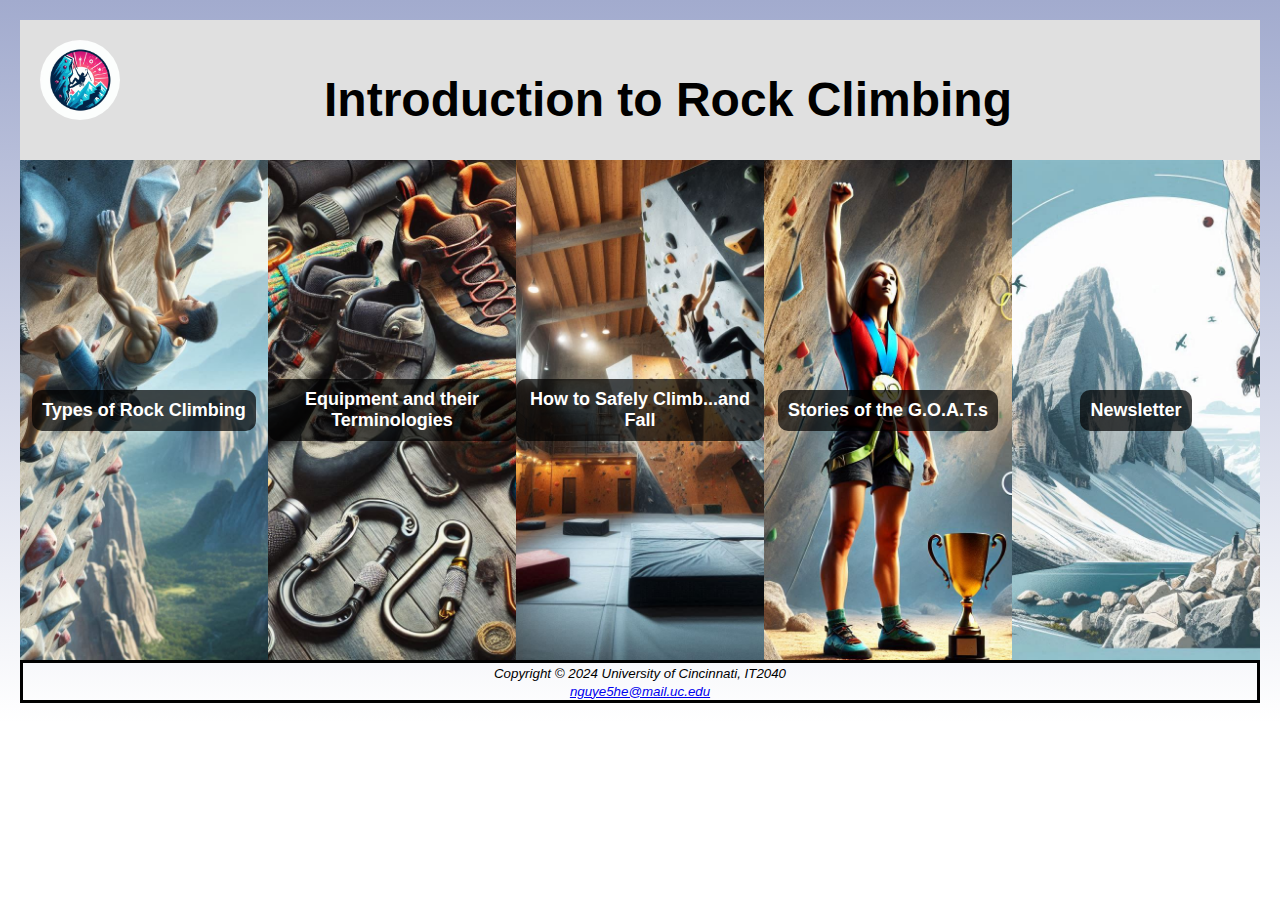
<file: index.html>
<!DOCTYPE html>
<html lang="en">
<head>
    <meta charset="UTF-8">
    <meta name="viewport" content="width=device-width, initial-scale=1.0">
    <title>Introduction to Rock Climbing</title>
    <style>
        body {
            font-family: Arial, sans-serif;
            margin: 0;
            padding: 20px;
            background: rgb(162,171,206);
            background: linear-gradient(180deg, rgba(162,171,206,1) 0%, rgba(255,255,255,1) 100%);
            background-repeat: no-repeat;
        }

        header{
            display: grid;
            grid-template: 100px / 10% 1fr;
            height: 100px;
            padding-top: 30px;
            padding-left: 3em;
            background-color: #e0e0e0;
            background-color: #e0e0e0;
            text-align: center;
            padding: 20px;
            font-size: 24px;
            font-weight: bold;
        }

        header img{
            width: 5rem;
            height: auto;
            margin-bottom: 1rem;
            border-radius: 50%;
        }

        header h1{
            justify-items: center;
            padding-right: 4rem;
        }
        
        .content {
            display: flex;
            justify-content: space-around;
            align-items: stretch;
            height: auto;
            background-color: #d0d0d0;
        }
        .content div {
            flex: 1;
            height: 500px;
            background-size: cover;
            background-position: center;
            text-align: center;
            font-size: 18px;
            font-weight: bold;
            display: flex;
            justify-content: center;
            align-items: center;
            color: white;
        }
        .content div span {
            background-color: rgba(0, 0, 0, 0.7);
            padding: 10px;
            border-radius: 10px;
        }
        .content div:nth-child(1) {
            background-image: url(types.png);
        }
        .content div:nth-child(2) {
            background-image: url(equipments.png);
        }
        .content div:nth-child(3) {
            background-image: url(fall.png);
        }
        .content div:nth-child(4) {
            background-image: url(goat.png);
        }
        .content div:nth-child(5) {
            background-image: url(newsletter.png);
        }
        .content a {
            color: white;
            text-decoration: none;
        }
        .content a:hover {
            color: lightpink;
        }
        footer {
            font-family: Arial, Helvetica, sans-serif;
            border: solid black;
            padding: 0.5px;
            text-align: center;
        }

        @media only screen and (max-width: 64em){
            header{
        display: block;
        padding: 16px;
        font-size: 18px;
        }
    
        header img{
        display: none;
        }

        header h1{
        text-align: center;
        padding-right: 0;
        }
        }

        @media only screen and (max-width: 37.5em) {
            header{
        display: block;
        padding: 14px;
        font-size: 16px;
        }
    
        header img{
        display: none;
        }

        header h1{
        text-align: center;
        padding-right: 0;
        }
            
            .content {
                flex-direction: column;
            }
            .content div {
                height: 500px;
                padding: 150px;
            }
            .content div::before{
                transform: rotate(90deg);
                transform-origin: center;
            }
        }
    </style>
</head>
<body>
    <header>
        <img src="logo.png" alt="Logo, climbing person">
       <h1>Introduction to Rock Climbing</h1>
    </header>

    <section class="content">
        <div><span><a href="types.html">Types of Rock Climbing</a></span></div>
        <div><span><a href="equip.html">Equipment and their Terminologies</a></span></div>
        <div><span><a href="fall.html">How to Safely Climb...and Fall</a></span></div>
        <div><span><a href="goats.html">Stories of the G.O.A.T.s</a></span></div>
        <div><span><a href="newsletter.html">Newsletter</a></span></div>
    </section>

    <footer>
        <i>
            <small>
                Copyright &copy; 2024 University of Cincinnati, IT2040<br>
                <a href="mailto:nguye5he@mail.uc.edu">nguye5he@mail.uc.edu</a>
            </small>
        </i>
    </footer>
</body>
</html>
</file>
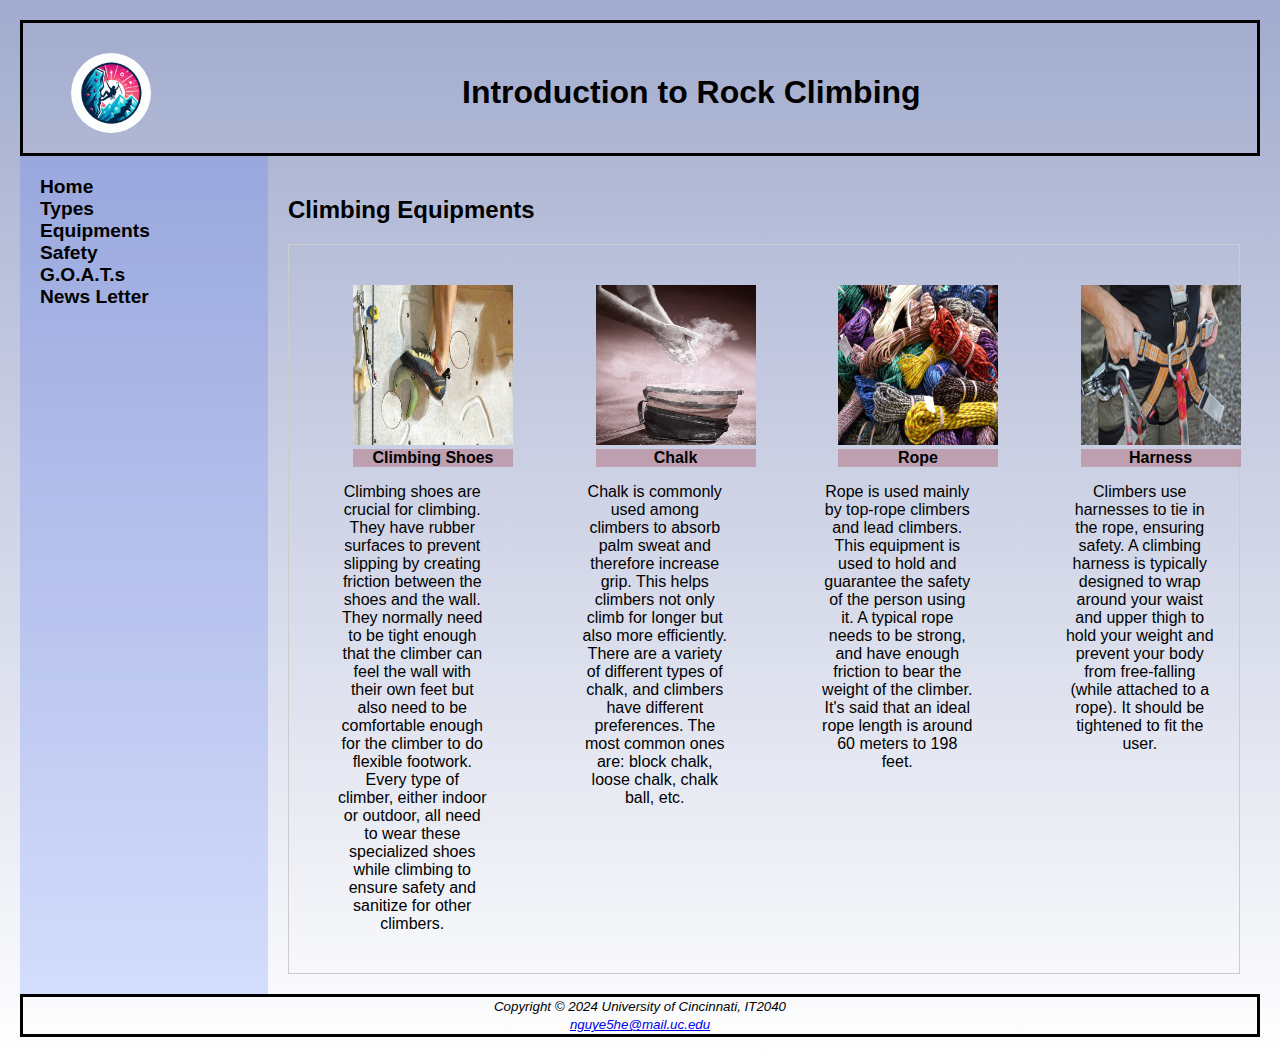
<file: equip.html>
<!DOCTYPE html>
<html lang="en">
<head>
    <meta charset="UTF-8">
    <meta name="viewport" content="width=device-width, initial-scale=1.0">
    <title>Introduction to Rock Climbing</title>
    <link rel="stylesheet" href="style.css">
</head>
<body>

    <header> <img src="logo.png" alt="Logo, climbing person"> <h1>Introduction to Rock Climbing</h1></header>
    <div class="container">
    <nav>
       
        <div><a href="index.html">Home</a></div>
        <div><a href="types.html">Types</a></div>
        <div><a href="equip.html">Equipments</a></div>
        <div><a href="fall.html">Safety</a></div>
        <div><a href="goats.html">G.O.A.T.s</a></div>
        <div><a href="newsletter.html">News Letter</a></div>
    </nav>

    <main>
        <h2>Climbing Equipments</h2>
        
        <div id="equip-gallery">
            
                <div>
                  <figure>
                  <img src="shoes.jpg" alt="Climbing Shoes">
                    <figcaption><b>Climbing Shoes</b></figcaption>
                  </figure>
                    <p>Climbing shoes are crucial for climbing. They have rubber surfaces to prevent slipping by creating friction between the shoes and the wall. They normally need to be tight enough that the climber can feel the wall with their own feet but also need to be comfortable enough for the climber to do flexible footwork. Every type of climber, either indoor or outdoor, all need to wear these specialized shoes while climbing to ensure safety and sanitize for other climbers.</p>
                  
                </div>
              
              
              
                <div>
                  <figure>
                  <img src="chalk.jpg" alt="Chalk">
                  
                    <figcaption><b>Chalk</b></figcaption>
                  </figure>
                    <p>Chalk is commonly used among climbers to absorb palm sweat and therefore increase grip. This helps climbers not only climb for longer but also more efficiently. There are a variety of different types of chalk, and climbers have different preferences. The most common ones are: block chalk, loose chalk, chalk ball, etc.</p>
                  
                </div>
              
              
              
                <div>
                  <figure>
                  <img src="ropes.jpg" alt="Rope">
                  
                    <figcaption><b>Rope</b></figcaption>
                  </figure>
                    <p>Rope is used mainly by top-rope climbers and lead climbers. This equipment is used to hold and guarantee the safety of the person using it. A typical rope needs to be strong, and have enough friction to bear the weight of the climber. It's said that an ideal rope length is around 60 meters to 198 feet.<p>
                  
                    </div>
              
              
              
                <div>
                  <figure>
                  <img src="harness.jpg" alt="Harness">
                  
                    <figcaption><b>Harness</b></figcaption>
                  </figure>
                    <p>Climbers use harnesses to tie in the rope, ensuring safety. A climbing harness is typically designed to wrap around your waist and upper thigh to hold your weight and prevent your body from free-falling (while attached to a rope). It should be tightened to fit the user.</p>
                  
                </div>
              
              
        </div>
    </main>
    </div>

    <footer>
      <i>
          <small>
              Copyright &copy; 2024 University of Cincinnati, IT2040 <br>
              <a href="mailto:nguye5he@mail.uc.edu">nguye5he@mail.uc.edu</a>
          </small>
      </i>
 </footer>

</body>
</file>
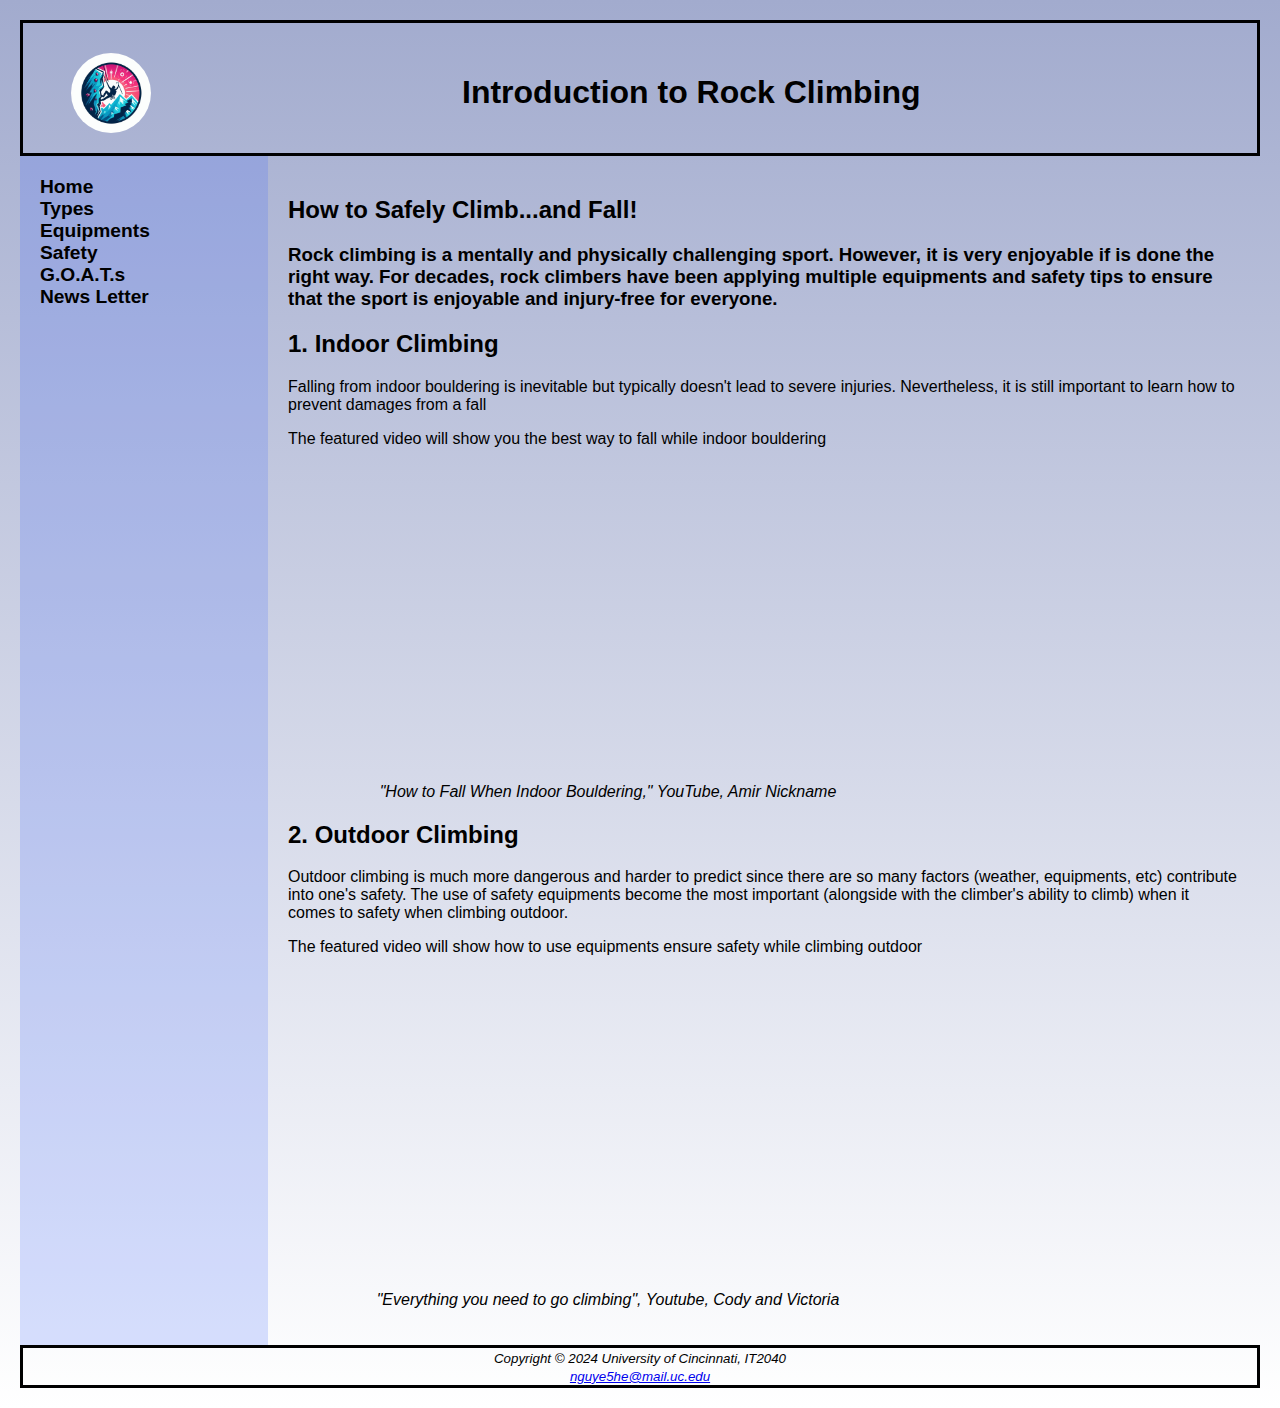
<file: fall.html>
<!DOCTYPE html>
<html lang="en">
<head>
    <meta charset="UTF-8">
    <meta name="viewport" content="width=device-width, initial-scale=1.0">
    <title>Introduction to Rock Climbing</title>
    <link rel="stylesheet" href="style.css">
</head>
<body>

    <header> <img src="logo.png" alt="Logo, climbing person"> <h1>Introduction to Rock Climbing</h1></header>
    <div class="container">
    <nav>
       
        <div><a href="index.html">Home</a></div>
        <div><a href="types.html">Types</a></div>
        <div><a href="equip.html">Equipments</a></div>
        <div><a href="fall.html">Safety</a></div>
        <div><a href="goats.html">G.O.A.T.s</a></div>
        <div><a href="newsletter.html">News Letter</a></div>
    </nav>

    <main>
        <h2>How to Safely Climb...and Fall!</h2>
        <h3>Rock climbing is a mentally and physically challenging sport. However, it is very enjoyable if is done the right way. For decades, rock climbers have been applying multiple equipments and safety tips to ensure that the sport is enjoyable and injury-free for everyone.</h3>

        <div id="bouldering-fall">
            <h2>1. Indoor Climbing</h2>
            <p>Falling from indoor bouldering is inevitable but typically doesn't lead to severe injuries. Nevertheless, it is still important to learn how to prevent damages from a fall</p>
        
            <p>The featured video will show you the best way to fall while indoor bouldering</p>
    
            <div class="climbing-ytvideo">
                <figure>
                <iframe width="560" height="315" src="https://www.youtube.com/embed/vD4jf_iw5Dk?si=TRqcDngcv3r8CS6W" title="YouTube video player" frameborder="0" allow="accelerometer; autoplay; clipboard-write; encrypted-media; gyroscope; picture-in-picture; web-share" referrerpolicy="strict-origin-when-cross-origin" allowfullscreen></iframe>
                <figcaption><i>"How to Fall When Indoor Bouldering," YouTube, Amir Nickname</i></figcaption>
                </figure>
            </div>

            <div id="outdoor-safety">
            <h2> 
                2. Outdoor Climbing
            </h2>
            </div>

            <p>Outdoor climbing is much more dangerous and harder to predict since there are so many factors (weather, equipments, etc) contribute into one's safety. The use of safety equipments become the most important (alongside with the climber's ability to climb) when it comes to safety when climbing outdoor.</p>
            <p>The featured video will show how to use equipments ensure safety while climbing outdoor</p>

            <div class="climbing-ytvideo">
                <figure>
                    <iframe width="560" height="315" src="https://www.youtube.com/embed/YJ3BIpAUAdo?si=N8TXnSop4zEoKhdO" title="YouTube video player" frameborder="0" allow="accelerometer; autoplay; clipboard-write; encrypted-media; gyroscope; picture-in-picture; web-share" referrerpolicy="strict-origin-when-cross-origin" allowfullscreen></iframe>
                    <figcaption><i>"Everything you need to go climbing", Youtube, Cody and Victoria </i></figcaption>
                </figure>
            </div>
        </div>


    </main>
    </div>

    <footer>
        <i>
            <small>
                Copyright &copy; 2024 University of Cincinnati, IT2040 <br>
                <a href="mailto:nguye5he@mail.uc.edu">nguye5he@mail.uc.edu</a>
            </small>
        </i>
   </footer>

</body>
</file>
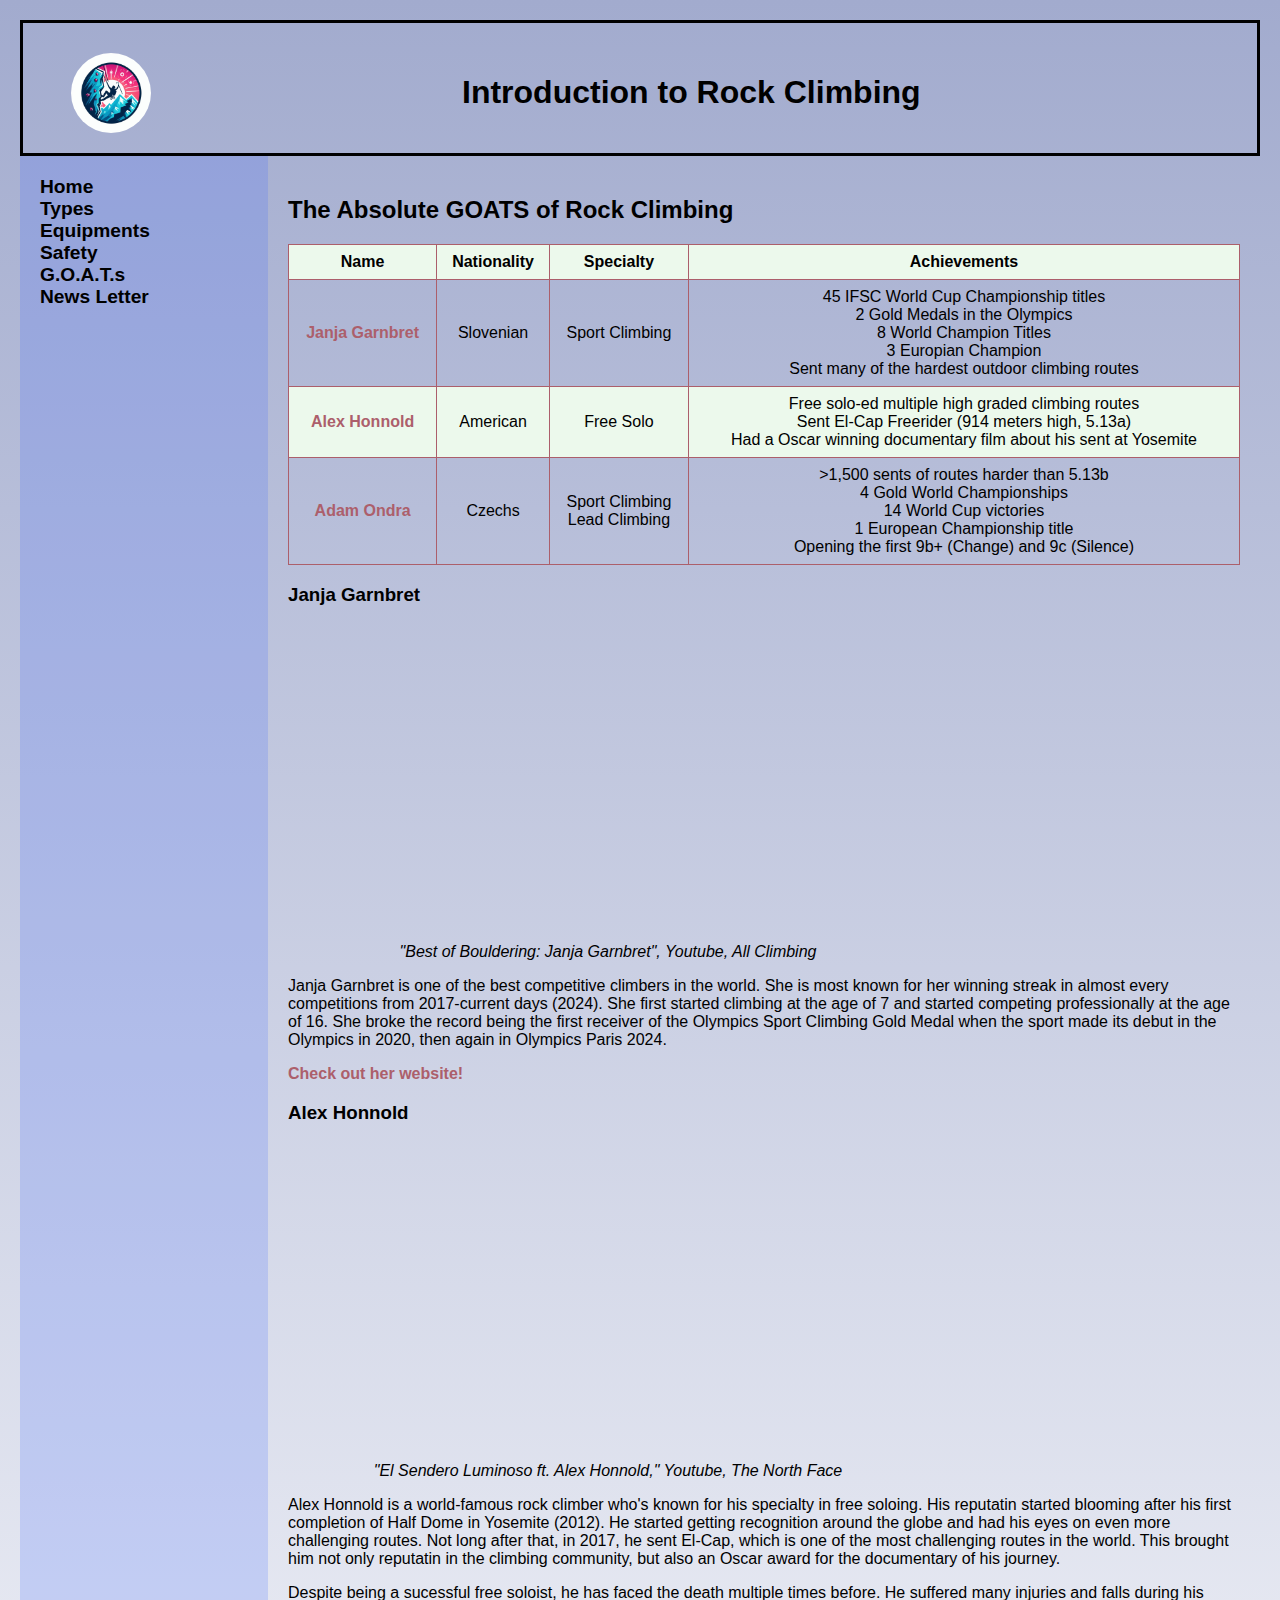
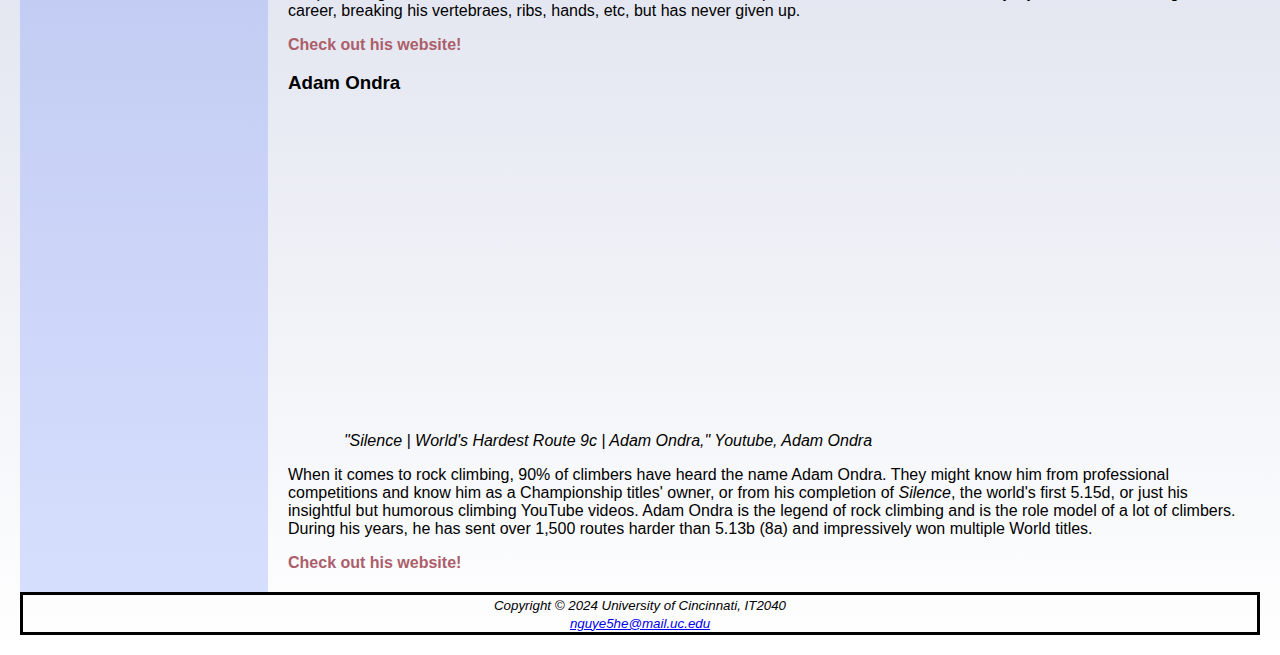
<file: goats.html>
<!DOCTYPE html>
<html lang="en">
<head>
    <meta charset="UTF-8">
    <meta name="viewport" content="width=device-width, initial-scale=1.0">
    <title>Introduction to Rock Climbing</title>
    <link rel="stylesheet" href="style.css">
</head>
<body>

    <header> <img src="logo.png" alt="Logo, climbing person"> <h1>Introduction to Rock Climbing</h1></header>
    <div class="container">
    <nav>
       
        <div><a href="index.html">Home</a></div>
        <div><a href="types.html">Types</a></div>
        <div><a href="equip.html">Equipments</a></div>
        <div><a href="fall.html">Safety</a></div>
        <div><a href="goats.html">G.O.A.T.s</a></div>
        <div><a href="newsletter.html">News Letter</a></div>
    </nav>

    <main>
        <h2>The Absolute GOATS of Rock Climbing</h2>
    
    <div style="overflow-x:auto;">
    <table>
        <tr>
          <th>Name</th>
          <th>Nationality</th>
          <th>Specialty</th>
          <th>Achievements</th>
        </tr>
        <tr>
          <td><a href="#Janja-Garnbret">Janja Garnbret</a></td>
          <td>Slovenian</td>
          <td>Sport Climbing</td>
          <td>45 IFSC World Cup Championship titles<br>
            2 Gold Medals in the Olympics<br>
            8 World Champion Titles<br>
            3 Europian Champion<br>
            Sent many of the hardest outdoor climbing routes</td>
        </tr>
        <tr>
          <td><a href="#Alex-Honnold">Alex Honnold</a></td>
          <td>American</td>
          <td>Free Solo</td>
          <td>Free solo-ed multiple high graded climbing routes<br>
            Sent El-Cap Freerider (914 meters high, 5.13a)<br>
            Had a Oscar winning documentary film about his sent at Yosemite
          </td>
        </tr>
        <tr>
            <td><a href="#Adam-Ondra">Adam Ondra</a></td>
            <td>Czechs</td>
            <td>Sport Climbing<br> 
                Lead Climbing</td>
            <td>>1,500 sents of routes harder than 5.13b<br>
                4 Gold World Championships<br>
                14 World Cup victories<br>
                1 European Championship title<br>
                Opening the first 9b+ (Change) and 9c (Silence)<br>
            </td>
          </tr>
      </table>
    </div>

         <h3 id="Janja-Garnbret">Janja Garnbret</h3>
         <div class="YoutTube-vid">
         <figure>
          
            <iframe width="560" height="315" src="https://www.youtube.com/embed/R-7BxsiS0wY?si=GyfoN6eSrxFlbMl0" title="YouTube video player" frameborder="0" allow="accelerometer; autoplay; clipboard-write; encrypted-media; gyroscope; picture-in-picture; web-share" referrerpolicy="strict-origin-when-cross-origin" allowfullscreen></iframe>
            <figcaption><i>"Best of Bouldering: Janja Garnbret", Youtube, All Climbing</i></figcaption>
         
          </figure>
        </div>

         <p>Janja Garnbret is one of the best competitive climbers in the world. She is most known for her winning streak in almost every competitions from 2017-current days (2024). She first started climbing at the age of 7 and started competing professionally at the age of 16. She broke the record being the first receiver of the Olympics Sport Climbing Gold Medal when the sport made its debut in the Olympics in 2020, then again in Olympics Paris 2024.</p>
        <a href="https://janja-garnbret.com/"><strong>Check out her website!</strong></a>


         <h3 id="Alex-Honnold">Alex Honnold</h3>
         <div class="YoutTube-vid">
         <figure>
          
            <iframe width="560" height="315" src="https://www.youtube.com/embed/Phl82D57P58?si=Gld12g8mLqcywola" title="YouTube video player" frameborder="0" allow="accelerometer; autoplay; clipboard-write; encrypted-media; gyroscope; picture-in-picture; web-share" referrerpolicy="strict-origin-when-cross-origin" allowfullscreen></iframe>
            <figcaption><i>"El Sendero Luminoso ft. Alex Honnold," Youtube, The North Face</i></figcaption>
         
          </figure>
        </div>

         <p>Alex Honnold is a world-famous rock climber who's known for his specialty in free soloing. His reputatin started blooming after his first completion of Half Dome in Yosemite (2012). He started getting recognition around the globe and had his eyes on even more challenging routes. Not long after that, in 2017, he sent El-Cap, which is one of the most challenging routes in the world. This brought him not only reputatin in the climbing community, but also an Oscar award for the documentary of his journey.</p>
         <p>Despite being a sucessful free soloist, he has faced the death multiple times before. He suffered many injuries and falls during his career, breaking his vertebraes, ribs, hands, etc, but has never given up.</p>
        <a href="https://alexhonnold.com/"><strong>Check out his website!</strong></a>

         <h3 id="Adam-Ondra">Adam Ondra</h3>
         <div class="YoutTube-vid">
         <figure>
          
            <iframe width="560" height="315" src="https://www.youtube.com/embed/ZRTNHDd0gL8?si=ynEhxO_0D8SH4IfX" title="YouTube video player" frameborder="0" allow="accelerometer; autoplay; clipboard-write; encrypted-media; gyroscope; picture-in-picture; web-share" referrerpolicy="strict-origin-when-cross-origin" allowfullscreen></iframe>
            <figcaption><i>"Silence | World's Hardest Route 9c | Adam Ondra," Youtube, Adam Ondra</i></figcaption>
          
          </figure>
        </div>
        
         <p>When it comes to rock climbing, 90% of climbers have heard the name Adam Ondra. They might know him from professional competitions and know him as a Championship titles' owner, or from his completion of <i>Silence</i>, the world's first 5.15d, or just his insightful but humorous climbing YouTube videos. Adam Ondra is the legend of rock climbing and is the role model of a lot of climbers. During his years, he has sent over 1,500 routes harder than 5.13b (8a) and impressively won multiple World titles.</p>
         <a href="https://www.adamondra.com/"><strong>Check out his website!</strong></a>
         </main>
    </div>

    <footer>
      <i>
          <small>
              Copyright &copy; 2024 University of Cincinnati, IT2040 <br>
              <a href="mailto:nguye5he@mail.uc.edu">nguye5he@mail.uc.edu</a>
          </small>
      </i>
 </footer>

</body>
</html>
</file>
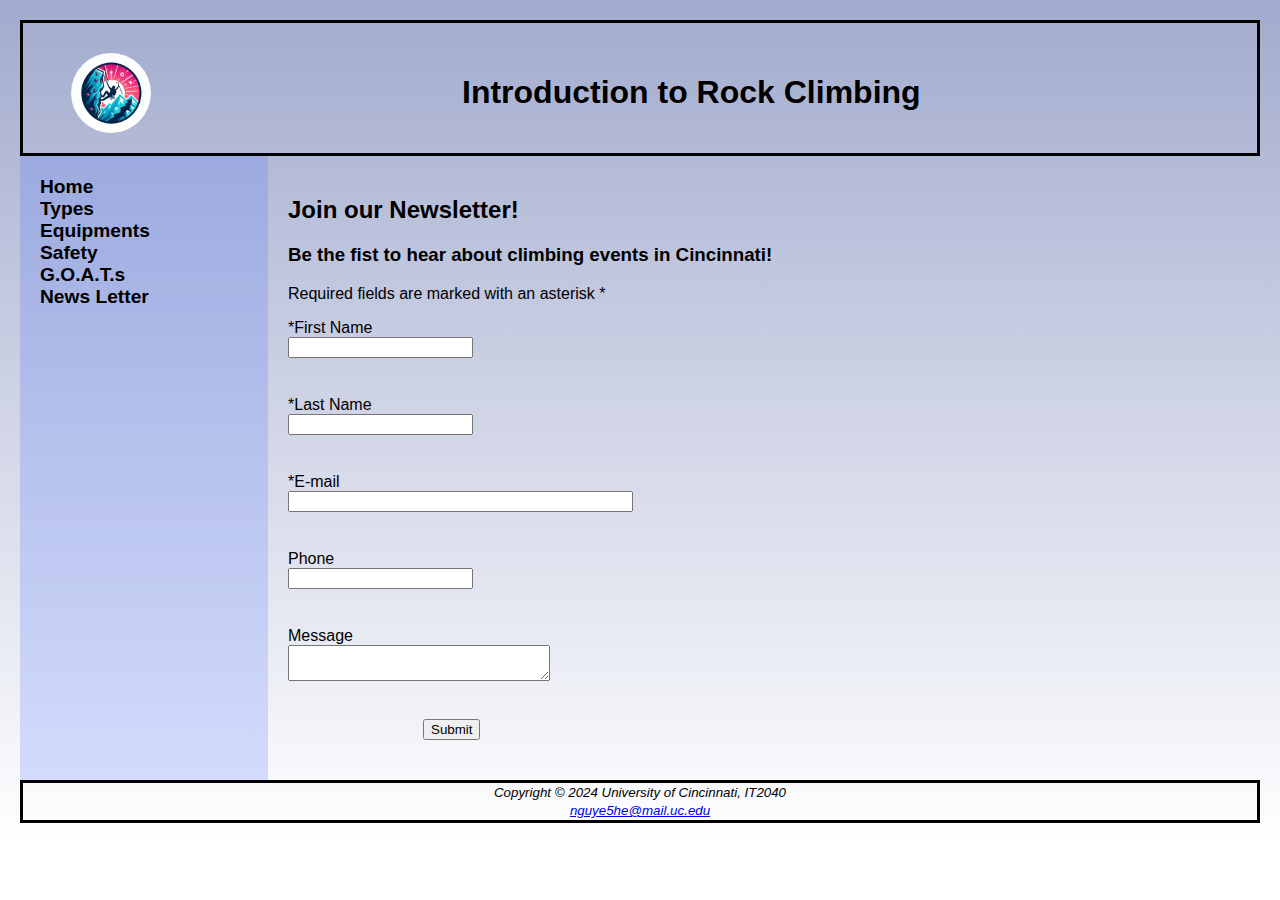
<file: newsletter.html>
<!DOCTYPE html>
<html lang="en">
<head>
    <meta charset="UTF-8">
    <meta name="viewport" content="width=device-width, initial-scale=1.0">
    <title>Introduction to Rock Climbing</title>
    <link rel="stylesheet" href="style.css">
</head>
<body>

    <header> <img src="logo.png" alt="Logo, climbing person"> <h1>Introduction to Rock Climbing</h1></header>
    <div class="container">
    <nav>
       
        <div><a href="index.html">Home</a></div>
        <div><a href="types.html">Types</a></div>
        <div><a href="equip.html">Equipments</a></div>
        <div><a href="fall.html">Safety</a></div>
        <div><a href="goats.html">G.O.A.T.s</a></div>
        <div><a href="newsletter.html">News Letter</a></div>
    </nav>

    <main>

            <h2>Join our Newsletter!</h2>
            <h3>Be the fist to hear about climbing events in Cincinnati!</h3>
            <p>Required fields are marked with an asterisk *</p>
            <form>
                <label for="FName">*First Name</label>
                <input type="text" id="FName" name="FName" required><br>
                <label for="LName">*Last Name</label>
                <input type="text" id="LName" name="LName" required><br>
                <label for="email">*E-mail</label>
                <input type="email" id="email" name="email" size="40" required><br>
                <label for="phone">Phone</label>
                <input type="tel" id="phone" name="phone" maxlength="12"><br>
                <label for="message">Message</label>
                <textarea id="message" name="message" rows="2" cols="30"></textarea><br>
                <input type="submit" value="Submit">
            </form>

    </main>

    </div>
    
    <footer>
        <i>
            <small>
                Copyright &copy; 2024 University of Cincinnati, IT2040 <br>
                <a href="mailto:nguye5he@mail.uc.edu">nguye5he@mail.uc.edu</a>
            </small>
        </i>
   </footer>

</body>
</file>
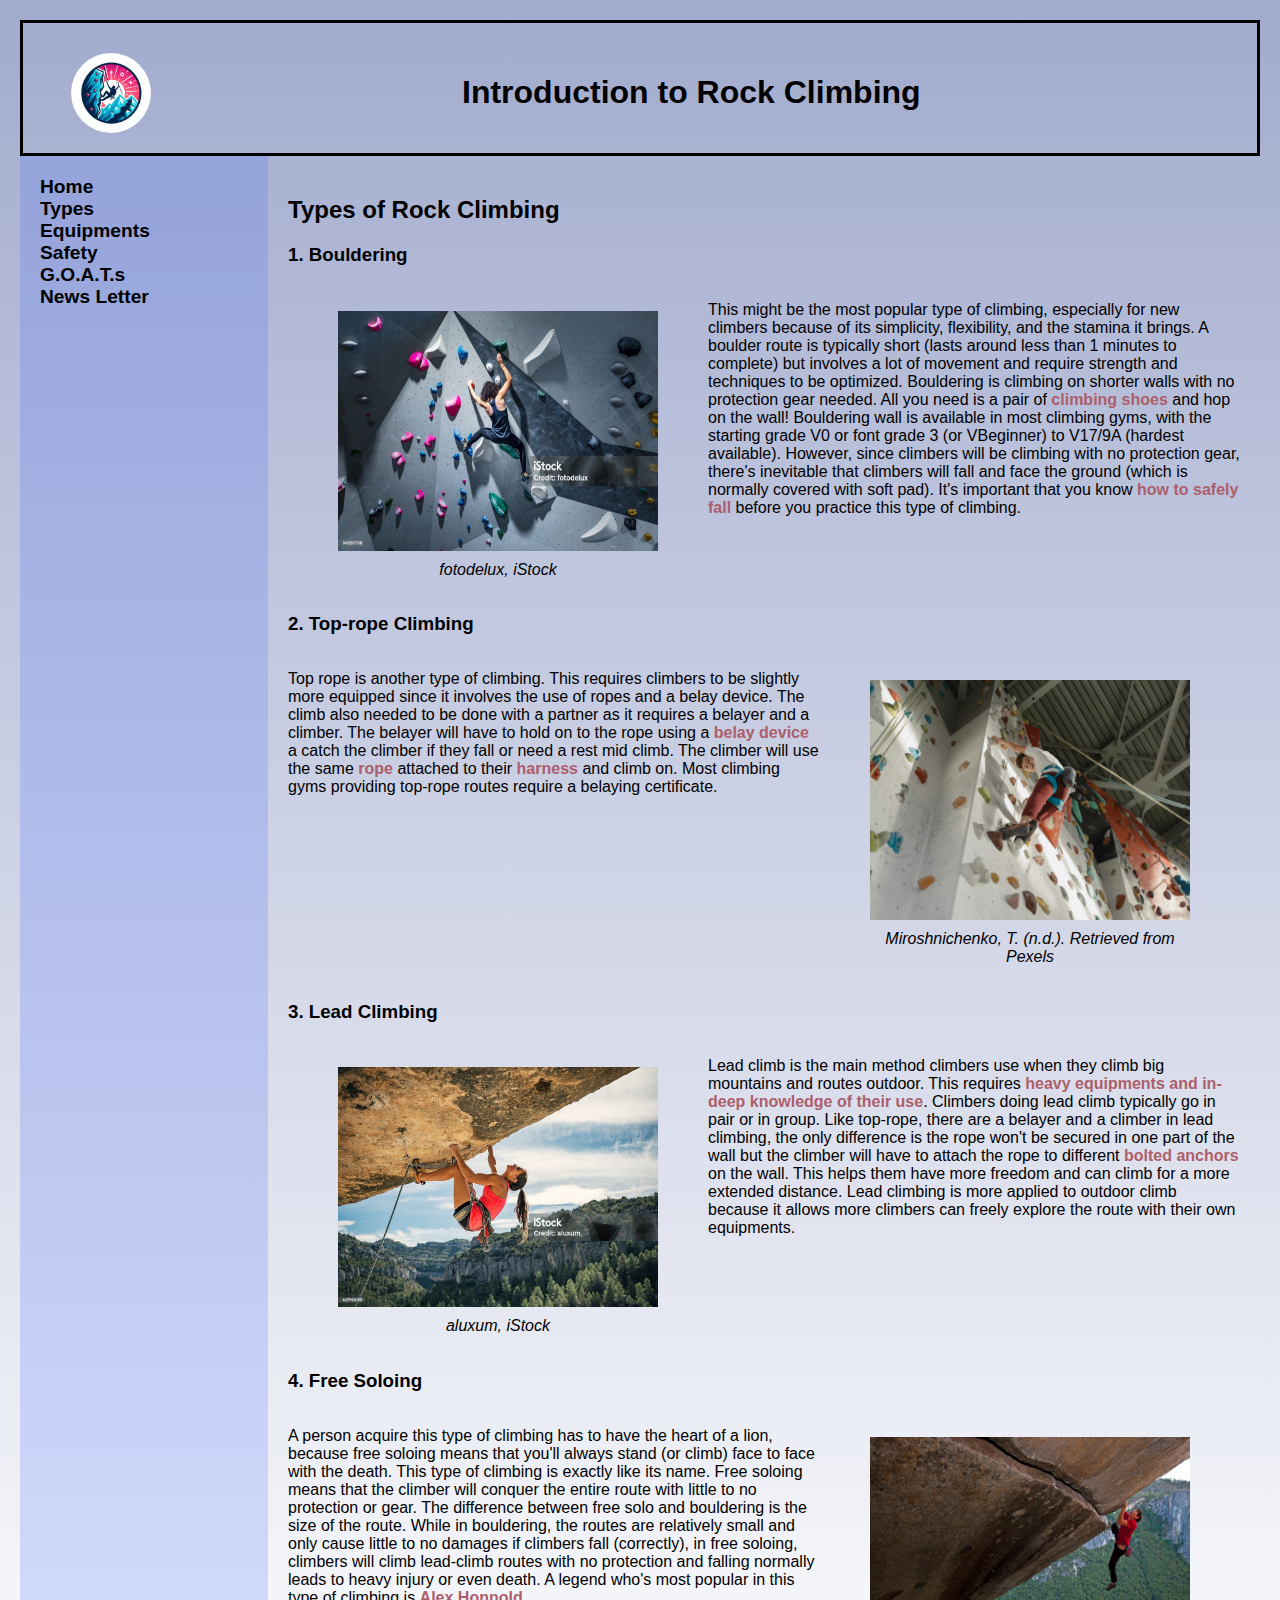
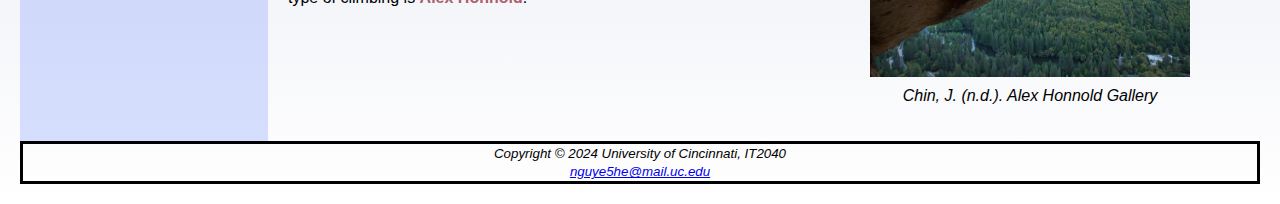
<file: types.html>
<!DOCTYPE html>
<html lang="en">
<head>
    <meta charset="UTF-8">
    <meta name="viewport" content="width=device-width, initial-scale=1.0">
    <title>Introduction to Rock Climbing</title>
    <link rel="stylesheet" href="style.css">
</head>
<body>

    <header> <img src="logo.png" alt="Logo, climbing person"> <h1>Introduction to Rock Climbing</h1></header>
    <div class="container">
    <nav>
        <div><a href="index.html">Home</a></div>
        <div><a href="types.html">Types</a></div>
        <div><a href="equip.html">Equipments</a></div>
        <div><a href="fall.html">Safety</a></div>
        <div><a href="goats.html">G.O.A.T.s</a></div>
        <div><a href="newsletter.html">News Letter</a></div>
    </nav>
    
    <main>
        <h2>Types of Rock Climbing</h2>
        <h3>1. Bouldering</h3>
        <div class="samp1">
            <figure>
            <img src="bouldering.jpg" alt="A girl on bouldering wall">
            <figcaption><i>fotodelux, iStock</i></figcaption>
            </figure>
            <p>This might be the most popular type of climbing, especially for new climbers because of its simplicity, flexibility, and the stamina it brings. A boulder route is typically short (lasts around less than 1 minutes to complete) but involves a lot of movement and require strength and techniques to be optimized. Bouldering is climbing on shorter walls with no protection gear needed. All you need is a pair of <a href="shoes.jpg"><strong>climbing shoes</strong></a> and hop on the wall! Bouldering wall is available in most climbing gyms, with the starting grade V0 or font grade 3 (or VBeginner) to V17/9A (hardest available). However, since climbers will be climbing with no protection gear, there's inevitable that climbers will fall and face the ground (which is normally covered with soft pad). It's important that you know <a href="fall.html"><strong>how to safely fall</strong></a> before you practice this type of climbing.</p>
        </div>
        <h3>2. Top-rope Climbing</h3>
        <div class="samp2">
            <figure>
            <img src="top-rope.jpg" alt="A little boy climbing in the gym with rope">
            <figcaption><i>Miroshnichenko, T. (n.d.). Retrieved from Pexels</i></figcaption>
            </figure>
            <p>Top rope is another type of climbing. This requires climbers to be slightly more equipped since it involves the use of ropes and a belay device. The climb also needed to be done with a partner as it requires a belayer and a climber. The belayer will have to hold on to the rope using a <a href="belay.jpg"><strong>belay device</strong></a> a catch the climber if they fall or need a rest mid climb. The climber will use the same <a href="ropes.jpg"><strong>rope</strong></a> attached to their <a href="harness.jpg"><strong>harness</strong></a> and climb on. Most climbing gyms providing top-rope routes require a belaying certificate.</p>
        </div>
        <h3>3. Lead Climbing</h3>
        <div class="samp1">
            <figure>
            <img src="lead-climb.jpg" alt="A person climbing with rope and other gear outside">
            <figcaption><i>aluxum, iStock</i></figcaption>
            </figure>
            <p>Lead climb is the main method climbers use when they climb big mountains and routes outdoor. This requires <a href="fall.html#outdoor-safety"><strong>heavy equipments and in-deep knowledge of their use</strong></a>. Climbers doing lead climb typically go in pair or in group. Like top-rope, there are a belayer and a climber in lead climbing, the only difference is the rope won't be secured in one part of the wall but the climber will have to attach the rope to different <a href="bolted-anchor.jpg"><strong>bolted anchors</strong></a> on the wall. This helps them have more freedom and can climb for a more extended distance. Lead climbing is more applied to outdoor climb because it allows more climbers can freely explore the route with their own equipments.</p>
        </div>
        <h3>4. Free Soloing</h3>
        <div class="samp2">
            <figure>
            <img src="free-solo.jpg" alt="A person climbing outside with no gear">
            <figcaption><i>Chin, J. (n.d.). Alex Honnold Gallery</i></figcaption>
            </figure>
            <p>A person acquire this type of climbing has to have the heart of a lion, because free soloing means that you'll always stand (or climb) face to face with the death. This type of climbing is exactly like its name. Free soloing means that the climber will conquer the entire route with little to no protection or gear. The difference between free solo and bouldering is the size of the route. While in bouldering, the routes are relatively small and only cause little to no damages if climbers fall (correctly), in free soloing, climbers will climb lead-climb routes with no protection and falling normally leads to heavy injury or even death. A legend who's most popular in this type of climbing is <a href="goats.html#Alex-Honnold"><strong>Alex Honnold</strong></a>.</p>
        </div>
    </main>
    </div>

    <footer>
        <i>
            <small>
                Copyright &copy; 2024 University of Cincinnati, IT2040 <br>
                <a href="mailto:nguye5he@mail.uc.edu">nguye5he@mail.uc.edu</a>
            </small>
        </i>
   </footer>

    </body>
    </html>
</file>
<file: style.css>
header{
    display: grid;
    grid-template: 100px / 10% 1fr;
    border: solid black;
    color: black;
    height: 100px;
    padding-top: 30px;
    padding-left: 3em;
}

header img{
    width: 5rem;
    height: auto;
    margin-bottom: 1rem;
    border-radius: 50%;
}

header h1{
    justify-self: center;
    padding-right: 4rem;
}

body {
    font-family: Arial, sans-serif;
    margin: 0;
    padding: 20px;
    background: rgb(162,171,206);
    background: linear-gradient(180deg, rgba(162,171,206,1) 0%, rgba(255,255,255,1) 100%);
    background-repeat: no-repeat;
}


#equip-gallery{
    display: grid;
    gap: 20px;
    grid-template-columns: repeat(auto-fit, minmax(200px, 1fr));
    justify-content: space-between;
    align-items: stretch;
    border: 1px solid #ccc;
}

.container{
    display: flex;
}

#equip-gallery img{
    width: 10rem;
    height: 10rem;
}

#equip-gallery div{
    list-style: none;
    padding: 1.5rem;
    display: inline-block;
    text-decoration: none;
    color: black;
}

#equip-gallery figcaption{
    text-align: center;
    background-color: #ac5f6b6d ;
}

#equip-gallery div p{
    padding-left: 1.5rem;
    text-align: center;
}

nav{
    width: 20%;
    min-width: fit-content;
    box-sizing: border-box;
    padding: 20px;
    font-size: larger;
    background-color: #4069ff33;
}


nav a{
    text-decoration: none;
    font-weight: bold;
    text-align: left;
    color: black;
}

nav a:hover{
    color: #ac5f6b;
}

nav a:after{
    color: palevioletred;
}

.YouTube-vid {
    display: flex;
    justify-content: center;
}
    
iframe {
    aspect-ratio: 16 / 9;
    width: 100% !important;
}

table{
    width: 100%;
    border-color: #ac5f6b;
    border-collapse: collapse;
    border-spacing: 0;
}

table a{
    text-decoration: none;
    font-weight: bold;
    color: black;
    transition: color 3s ease-out;
}

table a:hover{
    color: #ac5f6b;
}


td,th{
    border: 1px solid #ac5f6b;
    padding: 0.5em;
    text-align: center;
}

tr:nth-of-type(odd){
    background-color: #ECF9EC;
}

main{
    width: 80%;
    padding: 20px;
    box-sizing: border-box;
}

main a{
    text-decoration: none;
    color: #ac5f6b;
}

.samp1, .samp2{
    display: flex;
}

.samp1 img, .samp2 img { 
    width: 20rem;
    height:  15rem;
    display: block;
    margin: 10px;
}

figure{
    width: fit-content;
}

figcaption{
    text-align: center;
}

.samp2{
    flex-direction: row-reverse;
}

input, textarea{
    display: block;
    margin-bottom: 20px;
}

input[type="submit"]{
    margin-left: 135px;
}


@media only screen and (max-width: 64em){
    header{
        display: block;
        padding: 1rem;
    }
    
    header img{
        display: none;
    }

    header h1{
        text-align: center;
        padding-right: 0;
    }
    
    .container{
        display: block;
        width: auto;
    }

    main{
        margin-left: 0;
        width: fit-content;
    }

    nav{
        display: flex;
        justify-content: space-around;
        float: none;
        width: auto;
        align-items: center;
        text-align: center;
        padding: 0.5em;
    }

    .samp1, .samp2{
        display: block;
        align-items: center;
    }

    .samp1 img, .samp2 img{
        height: 60%;
        display: block;
        margin-left: auto;
        margin-right: auto;
        width: 60%;
    }
    
    footer{
        margin-left: 0;
    }
}

@media only screen and (max-width: 37.5em){
    header{
        display: block;
        padding: 1rem;
    }
    
    header img{
        display: none;
    }

    header h1{
        text-align: center;
        padding-right: 0;
    }
    
    main{
        font-size: 90%;
    }

    nav{
        display: block;
        padding: 0;
        margin: 0;
    }

    nav div{
        padding: .25rem;
        box-shadow: 0px 2px 2px #ac5f6b;
    }

    .samp1, .samp2{
        display: block;
    }

    .samp1 img, .samp2 img{
        height: 100%;
        display: block;
        margin-left: auto;
        margin-right: auto;
        width: 100%;
    }

    #equip-gallery{
        display: block;
    }

    #equip-gallery img{
        height: 100%;
        width: 100%;
    }

    #equip-gallery div p{
        padding-left: 0;
        text-align: center;
    }

    input[type="submit"]{
        margin: auto;
    }


}

footer{
    font-family: Arial, Helvetica, sans-serif;
    border: solid black;
    padding: 0.5px;
    text-align: center;
}
</file>
